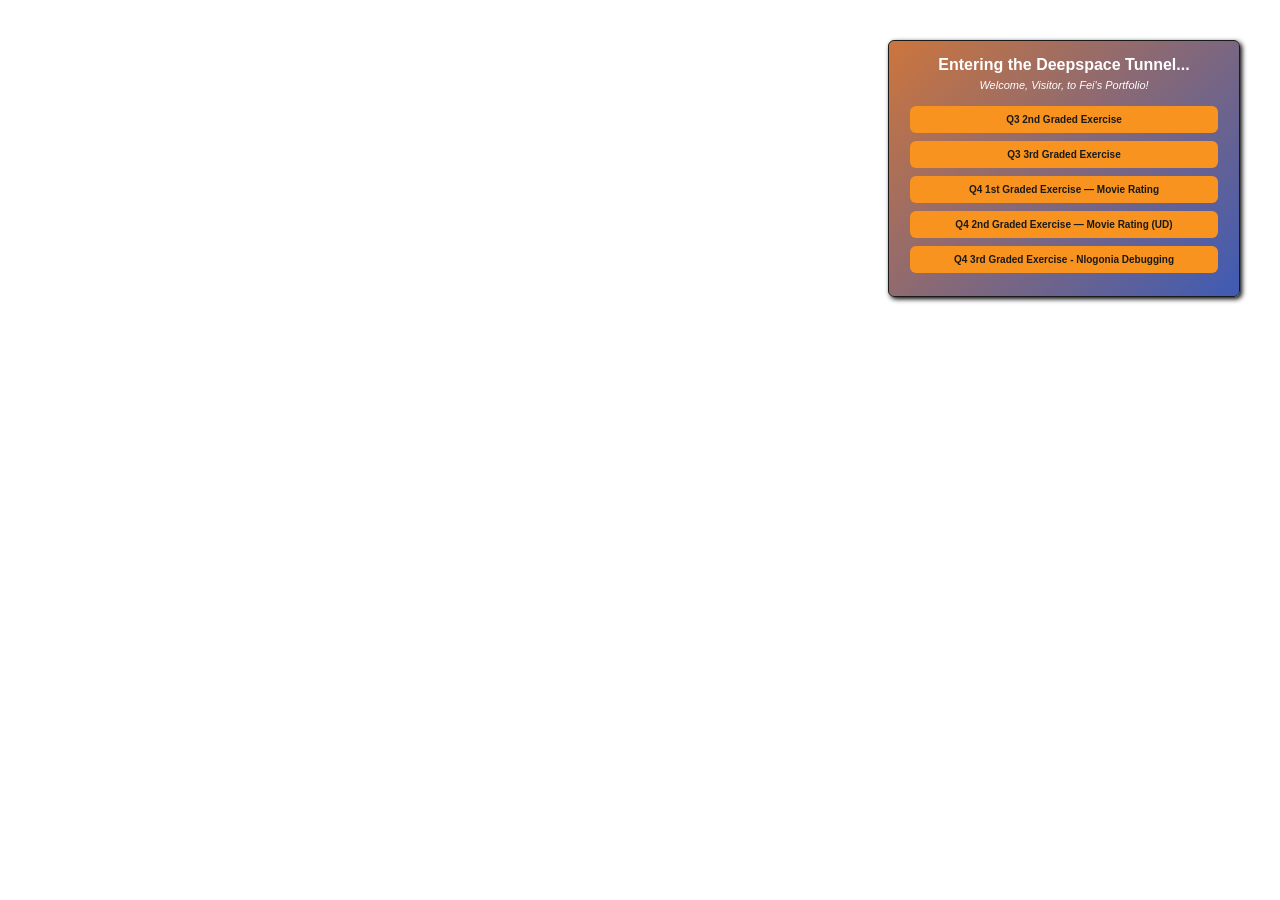
<file: index.html>
<!DOCTYPE html>
<html lang="en">
<head>
    <link rel="icon" type="image/x-icon" href="assets/favicon.ico"> 
    <title>Fei's Portfolio!</title>
    <meta charset="UTF-8">
    <meta name="viewport" content="width=device-width, initial-scale=1.0">
    
    <style>
        body {
            font-family: Arial, sans-serif;
            margin: 0;
            background-image: url('https://images8.alphacoders.com/139/thumb-1920-1394072.jpg');
            background-size: cover;
            background-position: center;
            background-attachment: fixed; 
            min-height: 100vh;
            position: relative;
        }

        .intro-content {
            position: absolute;
            top: 40px; 
            right: 40px; 
            background: linear-gradient(135deg, rgba(201, 110, 50, 0.95), rgba(52, 82, 176, 0.95)); 
            padding: 15px;
            border-radius: 6px;
            text-align: center;
            width: 320px;
            box-shadow: 2px 2px 5px #000000;
            border: 1px solid #1a1a1a;
        }

        .intro-content h1 {
            font-size: 16px;
            margin: 0 0 5px 0;
            color: white;
            font-weight: bold;
        }

        .intro-content p {
            font-size: 11px;
            margin-top: 0;
            margin-bottom: 15px; 
            color: white;
            font-style: italic;
        }

        .deepspace-button {
            display: block;
            background-color: #f7931e;
            color: #1a1a1a;
            padding: 8px 10px;
            text-decoration: none;
            border-radius: 6px;
            font-weight: bold;
            font-size: 10px;
            border: none;
            cursor: pointer;
            width: 90%;
            margin: 8px auto;
            transition: background-color 0.2s;
        }

        .deepspace-button:hover {
            background-color: #d17b18;
        }
    </style>
</head>

<body>
    <div class="intro-content">
        <h1>Entering the Deepspace Tunnel...</h1>
        <p>Welcome, Visitor, to Fei's Portfolio!</p>

        <a class="deepspace-button" href="public/Q3 2nd Graded Exercise.html">
            Q3 2nd Graded Exercise
        </a>

        <a class="deepspace-button" href="public/Q3 3rd Graded Exercise.html">
             Q3 3rd Graded Exercise
        </a>

        <a class="deepspace-button" href="https://w1ngedst4rr.github.io/CS3_4thQtrPortfolio_PotassiumAYES/public/Q4 1st Graded — Movie Rating.html">
            Q4 1st Graded Exercise — Movie Rating
        </a>

        <a class="deepspace-button" href="https://w1ngedst4rr.github.io/CS3_4thQtrPortfolio_PotassiumAYES/public/Q4 2nd Graded — Movie Rating with UD.html">
            Q4 2nd Graded Exercise — Movie Rating (UD)
        </a>

        <a class="deepspace-button" href="3rdGradedFolder/index.html">
            Q4 3rd Graded Exercise - Nlogonia Debugging
        </a>
    </div>
</body>
</html>
</file>
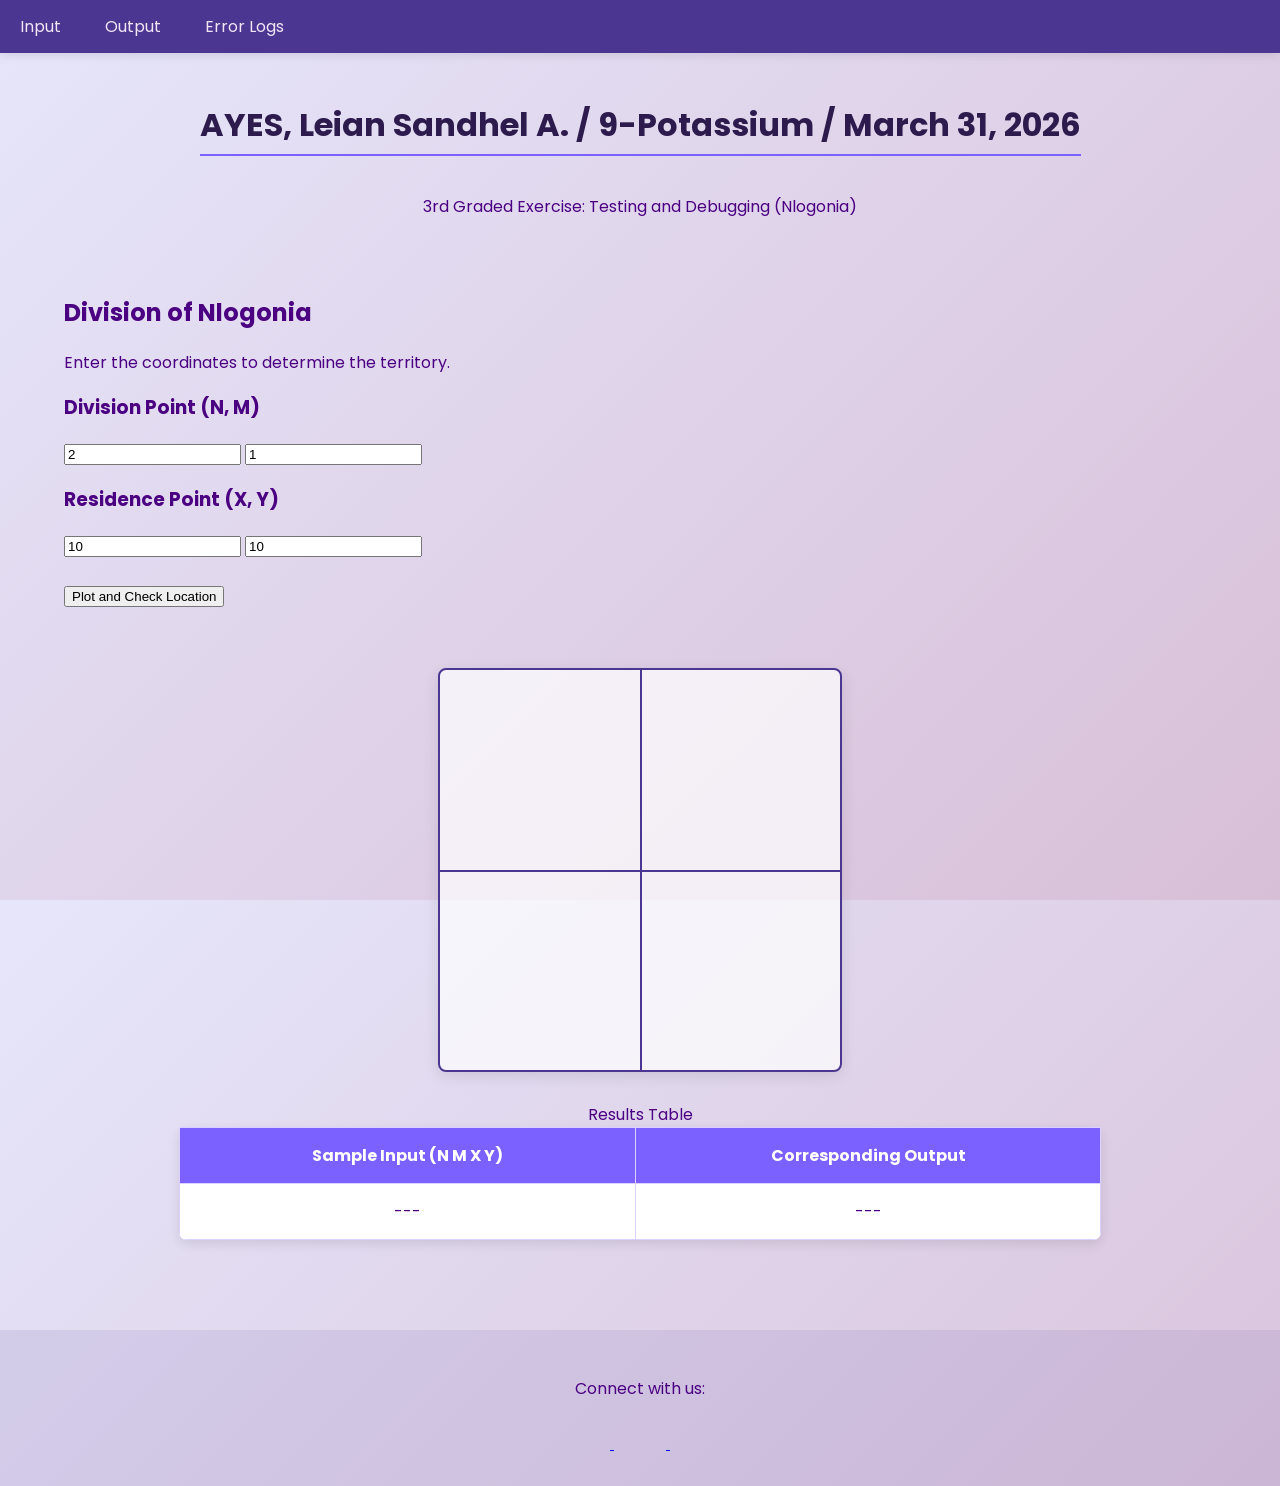
<file: 3rdGradedFolder/index.html>
<!DOCTYPE html>
<html>

<head>
  <meta charset="utf-8">
  <meta name="viewport" content="width=device-width">
  <meta name="author" content="AYES, Leian Sandhel A.">
  <meta name="description" content="Nlogonia Debugging Exercise">
  <title>Nlogonia - Potassium</title>
  <link href="style.css" rel="stylesheet" type="text/css" />
  <link rel="preconnect" href="https://fonts.googleapis.com">
  <link rel="preconnect" href="https://fonts.gstatic.com" crossorigin>
  <link href="https://fonts.googleapis.com/css2?family=Poppins:wght@300;400;600&display=swap" rel="stylesheet">
</head>

<body>
  <nav>
    <a href="#input-section">Input</a>
    <a href="#output-section">Output</a>
    <a href="errorlogs.html">Error Logs</a>
  </nav>

  <header>
    <h1>AYES, Leian Sandhel A. / 9-Potassium / March 31, 2026</h1>
    <p>3rd Graded Exercise: Testing and Debugging (Nlogonia)</p>
  </header>

  <section id="input-section">
    <h2>Division of Nlogonia</h2>
    <p>Enter the coordinates to determine the territory.</p>
    
    <div class="input-group">
      <h3>Division Point (N, M)</h3>
      <input type="number" id="N" placeholder="N (East-West)" value="2">
      <input type="number" id="M" placeholder="M (North-South)" value="1">
    </div>

    <div class="input-group">
      <h3>Residence Point (X, Y)</h3>
      <input type="number" id="X" placeholder="X coordinate" value="10">
      <input type="number" id="Y" placeholder="Y coordinate" value="10">
    </div>

    <br>
    <button onclick="plotPoint()">Plot and Check Location</button>
  </section>

  <section id="output-section">
    <div id="coordinatePlane">
      <div id="xAxis" class="axis"></div>
      <div id="yAxis" class="axis"></div>
      </div>

    <table>
      <caption>Results Table</caption>
      <tr class="rColor">
        <th>Sample Input (N M X Y)</th>
        <th>Corresponding Output</th>
      </tr>
      <tr>
        <td id="in1">---</td>
        <td id="out1">---</td>
      </tr>
    </table>
  </section>

  <footer>
    <p>Connect with us:</p>
    <a href="https://facebook.com" target="_blank">
      <div class="icon facebook"></div>
    </a>
    <a href="https://twitter.com" target="_blank">
      <div class="icon twitter"></div>
    </a>
    <a href="https://github.com" target="_blank">
      <div class="icon github"></div>
    </a>
  </footer>

  <script src="script.js"></script>
</body>

</html>
</file>
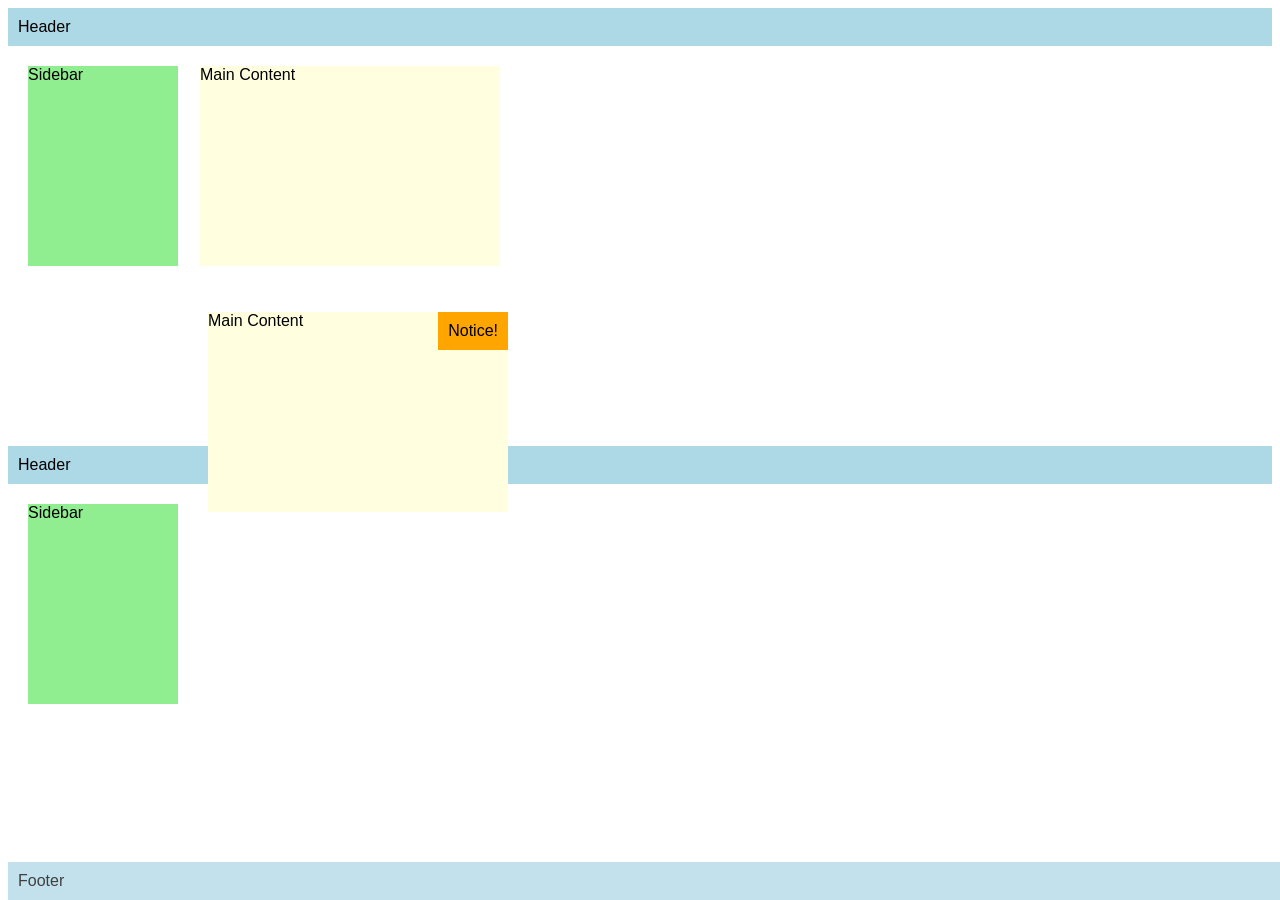
<file: 9KAYESSeatwork2.html>
<!DOCTYPE html>
<html>
<head>
  <meta name="author" content="AYES, Leian Sandhel A." />
  <meta name="revised" content="March 27, 2026" />
  <style>
    body { font-family: Arial, sans-serif; }

    .header, .footer {
      background: lightblue;
      padding: 10px;
    }

    .footer {
      opacity: 0.5;
      position: fixed;
      bottom: 0;
      width: 100%;
    }

    .sidebar {
      background: lightgreen;
      width: 150px;
      height: 200px;
      position: relative;
      top: 20px;
      left: 20px;
    }

    .content {
      background: lightyellow;
      width: 300px;
      height: 200px;
      position: absolute;
      top: 66px;
      left: 200px;
      z-index: 1;
    }

    .notice {
      position: absolute;
      top: 60px;
      left: 400px;
      background: orange;
      padding: 10px;
      z-index: 2;
    }

    .content-relative {
      position: relative;
    }

    .content-relative .notice {
      top: 0;
      right: 0;
      left: auto;
    }

  </style>
</head>

<body>

  <div class="header">Header</div>

  <div class="sidebar">Sidebar</div>

  <div class="content content-relative">
    Main Content
    <div class="notice">Notice!</div>
  </div>

  <div class="footer">Footer</div>

</body>
</html>
  </style>
</head>
<body>
  <div class="header">Header</div>
  <div class="sidebar">Sidebar</div>
  <div class="content">Main Content</div>
  <div class="footer">Footer</div>
</body>
</html>
</file>
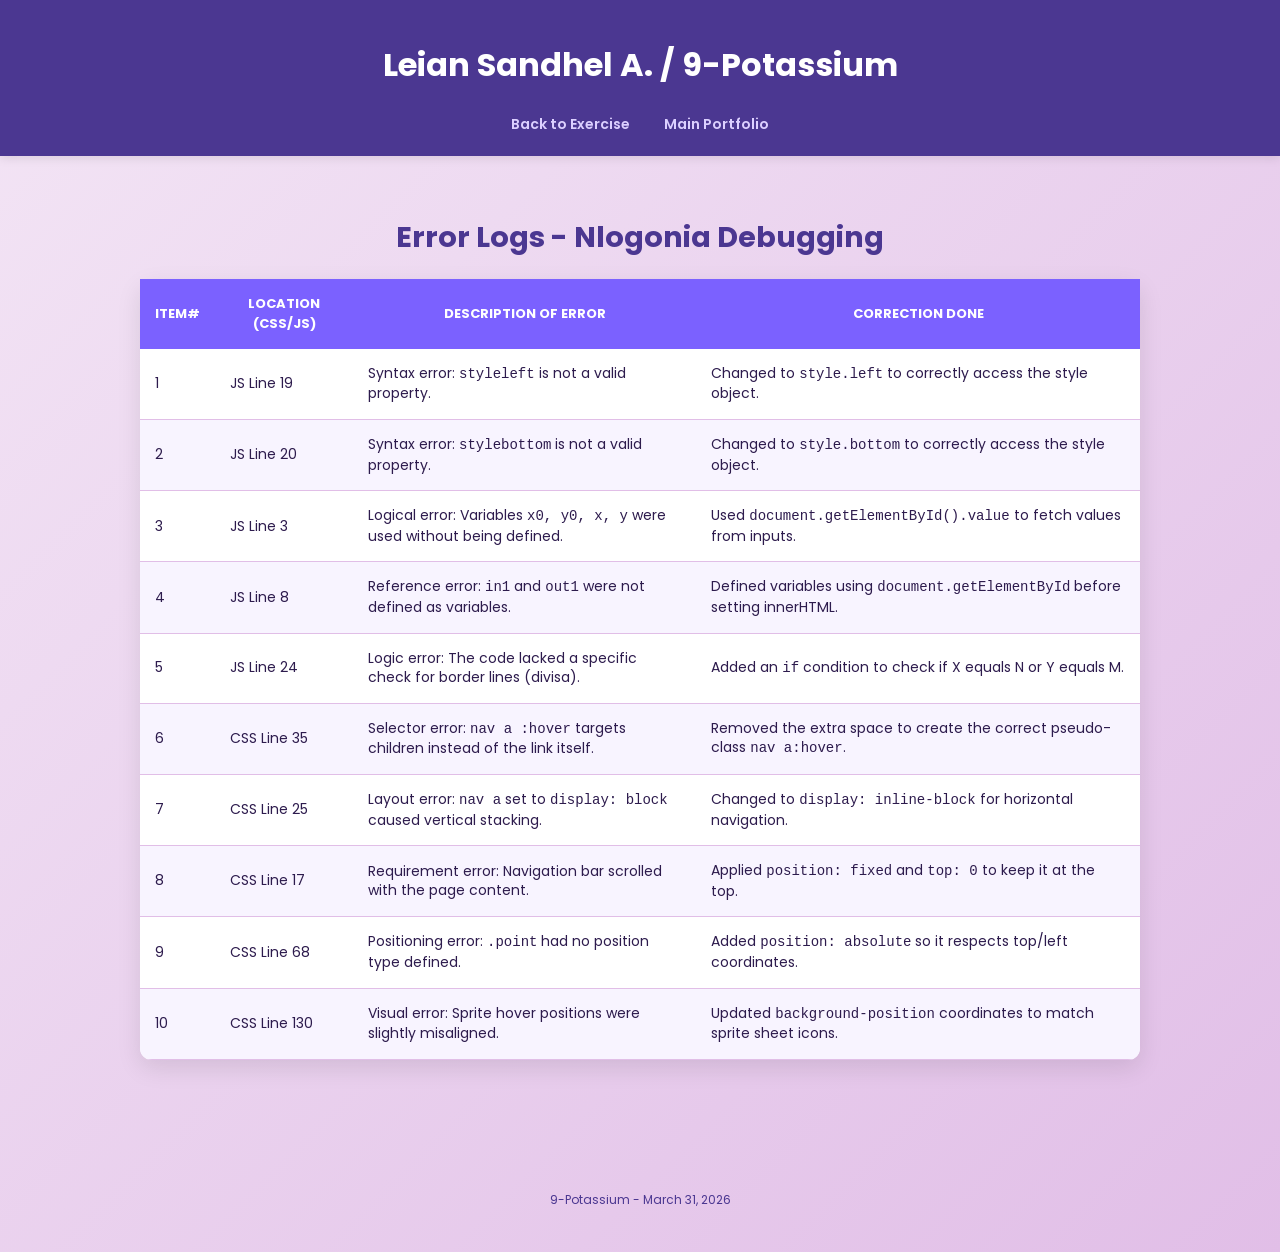
<file: 3rdGradedFolder/errorlogs.html>
<!DOCTYPE html>
<html>
<head>
  <meta charset="utf-8">
  <meta name="viewport" content="width=device-width, initial-scale=1.0">
  <meta name="author" content="Leian Sandhel A.">
  <meta name="description" content="Testing and Debugging - Nlogonia">
  <title>Error Logs - AYES, Leian Sandhel A. - 9-Potassium</title>
  
  <link rel="preconnect" href="https://fonts.googleapis.com">
  <link rel="preconnect" href="https://fonts.gstatic.com" crossorigin>
  <link href="https://fonts.googleapis.com/css2?family=Poppins:wght@300;400;600&display=swap" rel="stylesheet">
  <link rel="icon" type="image/x-icon" href="images/favicon.ico">

  <style>
    body {
      font-family: 'Poppins', sans-serif;
      background: linear-gradient(135deg, #F3E5F5 0%, #E1BEE7 100%);
      color: #2D1B4D;
      margin: 0;
      padding: 0;
    }

    header {
      background-color: #4B3791;
      color: white;
      padding: 20px;
      text-align: center;
      box-shadow: 0 2px 10px rgba(0,0,0,0.1);
    }

    nav {
      margin-top: 10px;
    }

    nav a {
      color: #DCD0FF;
      margin: 0 15px;
      text-decoration: none;
      font-weight: 600;
      font-size: 14px;
    }

    nav a:hover {
      color: white;
    }

    section {
      padding: 40px 20px;
    }

    table {
      width: 95%;
      max-width: 1000px;
      margin: 0 auto;
      border-collapse: collapse;
      background-color: white;
      box-shadow: 0 8px 24px rgba(0,0,0,0.1);
      border-radius: 12px;
      overflow: hidden;
    }

    caption {
      font-size: 1.8em;
      font-weight: bold;
      padding: 20px;
      color: #4B3791;
    }

    th {
      background-color: #7B61FF;
      color: white;
      padding: 15px;
      text-transform: uppercase;
      font-size: 13px;
    }

    td {
      padding: 15px;
      border-bottom: 1px solid #E1BEE7;
      font-size: 14px;
      line-height: 1.4;
    }

    tr:nth-child(even) {
      background-color: #F8F4FF;
    }

    tr:hover {
      background-color: #F0E6FF;
    }

    footer {
      text-align: center;
      padding: 40px 0;
    }

    .icon {
      width: 32px;
      height: 32px;
      display: inline-block;
      background: url('images/sprites.png') no-repeat;
      margin: 0 10px;
      opacity: 0.8;
    }
    
    .facebook { background-position: -226px -129px; }
    .twitter { background-position: -340px -129px; }
    .github { background-position: -456px -129px; }
  </style>
</head>

<body>
  <header>
    <h1>Leian Sandhel A. / 9-Potassium</h1>
    <nav>
      <a href="index.html">Back to Exercise</a>
      <a href="../index.html">Main Portfolio</a>
    </nav>
  </header>

  <section id="table">
    <table> 
      <caption>Error Logs - Nlogonia Debugging</caption>
      <thead>
        <tr>
          <th>item#</th> 
          <th>Location (CSS/JS)</th> 
          <th>Description of Error</th>
          <th>Correction Done</th>
        </tr>
      </thead>
      <tbody>
        <tr>
          <td>1</td> 
          <td>JS Line 19</td> 
          <td>Syntax error: <code>styleleft</code> is not a valid property.</td>
          <td>Changed to <code>style.left</code> to correctly access the style object.</td>
        </tr>
        <tr>
          <td>2</td> 
          <td>JS Line 20</td> 
          <td>Syntax error: <code>stylebottom</code> is not a valid property.</td>
          <td>Changed to <code>style.bottom</code> to correctly access the style object.</td>
        </tr>
        <tr>
          <td>3</td> 
          <td>JS Line 3</td> 
          <td>Logical error: Variables <code>x0, y0, x, y</code> were used without being defined.</td>
          <td>Used <code>document.getElementById().value</code> to fetch values from inputs.</td>
        </tr>
        <tr>
          <td>4</td> 
          <td>JS Line 8</td> 
          <td>Reference error: <code>in1</code> and <code>out1</code> were not defined as variables.</td>
          <td>Defined variables using <code>document.getElementById</code> before setting innerHTML.</td>
        </tr>
        <tr>
          <td>5</td> 
          <td>JS Line 24</td> 
          <td>Logic error: The code lacked a specific check for border lines (divisa).</td>
          <td>Added an <code>if</code> condition to check if X equals N or Y equals M.</td>
        </tr>
        <tr>
          <td>6</td> 
          <td>CSS Line 35</td> 
          <td>Selector error: <code>nav a :hover</code> targets children instead of the link itself.</td>
          <td>Removed the extra space to create the correct pseudo-class <code>nav a:hover</code>.</td>
        </tr>
        <tr>
          <td>7</td> 
          <td>CSS Line 25</td> 
          <td>Layout error: <code>nav a</code> set to <code>display: block</code> caused vertical stacking.</td>
          <td>Changed to <code>display: inline-block</code> for horizontal navigation.</td>
        </tr>
        <tr>
          <td>8</td> 
          <td>CSS Line 17</td> 
          <td>Requirement error: Navigation bar scrolled with the page content.</td>
          <td>Applied <code>position: fixed</code> and <code>top: 0</code> to keep it at the top.</td>
        </tr>
        <tr>
          <td>9</td> <td>CSS Line 68</td> 
          <td>Positioning error: <code>.point</code> had no position type defined.</td>
          <td>Added <code>position: absolute</code> so it respects top/left coordinates.</td>
        </tr>
        <tr>
          <td>10</td> <td>CSS Line 130</td> 
          <td>Visual error: Sprite hover positions were slightly misaligned.</td>
          <td>Updated <code>background-position</code> coordinates to match sprite sheet icons.</td>
        </tr>
      </tbody>
    </table>
  </section>
  
  <footer>
    <div class="icon facebook"></div>
    <div class="icon twitter"></div>
    <div class="icon github"></div>
    <p style="color: #4B3791; font-size: 12px;">9-Potassium - March 31, 2026</p>
  </footer>
</body>
</html>
</file>
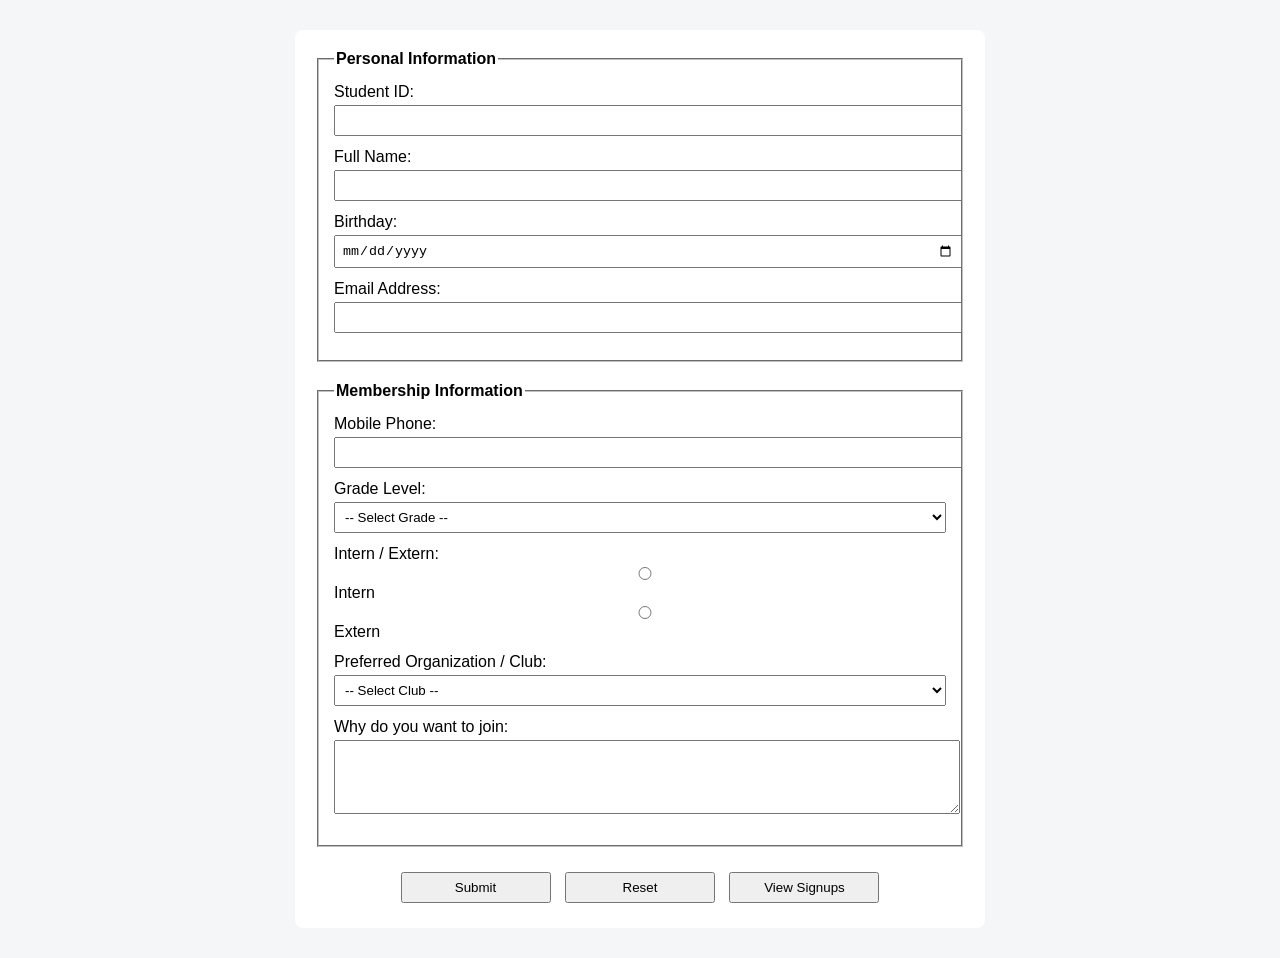
<file: public/Q3 2nd Graded Exercise.html>
<!DOCTYPE html>
<html lang="en">
<head>
<meta charset="UTF-8">
<title>Q3 Centralized Club Application</title>

<style>
body {
    font-family: Arial, sans-serif;
    background-color: #f4f6f8;
}

form {
    width: 650px;
    margin: 30px auto;
    padding: 20px;
    background-color: #ffffff;
    border-radius: 8px;
}

fieldset {
    margin-bottom: 20px;
    padding: 15px;
}

legend {
    font-weight: bold;
}

label {
    display: block;
    margin-bottom: 12px;
}

input, select, textarea {
    width: 100%;
    padding: 6px;
    margin-top: 4px;
}

input:focus, select:focus, textarea:focus {
    background-color: #e8f0ff;
    border: 2px solid #4a76d1;
    outline: none;
}

.error {
    border: 2px solid red;
    background-color: #ffecec;
}

.buttons {
    text-align: center;
}

.buttons input {
    width: 150px;
    margin: 5px;
}
</style>

<script>
function checkEmpty(input){
    if(input.value.trim() === ""){
        input.classList.add("error");
    } else {
        input.classList.remove("error");
    }
}

function confirmReset(){
    return confirm("Are you sure you want to reset?");
}

function saveSignup(event){
    event.preventDefault();

    if(!confirm("Are you sure you want to submit this application?")){
        return;
    }

    let signup = {
        id: document.querySelector("[name=studentID]").value,
        fullname: document.querySelector("[name=fullName]").value,
        birthday: document.querySelector("[name=birthday]").value,
        email: document.querySelector("[name=email]").value,
        mobile: document.querySelector("[name=mobile]").value,
        grade: document.querySelector("[name=gradeLevel]").value,
        status: document.querySelector("input[name=status]:checked").value,
        club: document.querySelector("[name=club]").value,
        reason: document.querySelector("[name=reason]").value
    };

    let records = localStorage.getItem("signups");
    if(records === null){
        records = [];
    } else {
        records = JSON.parse(records);
    }

    records.push(signup);
    localStorage.setItem("signups", JSON.stringify(records));

    alert("Saved Successfully!");
    document.querySelector("form").reset();
}

function viewSignups(){
    window.location.href = "Q3 viewSignUps.html";
}
</script>
</head>

<body>

<form onsubmit="saveSignup(event)" onreset="return confirmReset()">

<fieldset>
<legend>Personal Information</legend>

<label>
Student ID:
<input type="number" name="studentID" required onblur="checkEmpty(this)">
</label>

<label>
Full Name:
<input type="text" name="fullName" required onblur="checkEmpty(this)">
</label>

<label>
Birthday:
<input type="date" name="birthday" required>
</label>

<label>
Email Address:
<input type="email" name="email" required onblur="checkEmpty(this)">
</label>
</fieldset>

<fieldset>
<legend>Membership Information</legend>

<label>
Mobile Phone:
<input type="text" name="mobile" required onblur="checkEmpty(this)">
</label>

<label>
Grade Level:
<select name="gradeLevel" required>
<option value="">-- Select Grade --</option>
<option value="Grade 7">Grade 7</option>
<option value="Grade 8">Grade 8</option>
<option value="Grade 9">Grade 9</option>
<option value="Grade 10">Grade 10</option>
<option value="Grade 11">Grade 11</option>
<option value="Grade 12">Grade 12</option>
</select>
</label>

<label>
Intern / Extern:
<input type="radio" name="status" value="Intern" required> Intern
<input type="radio" name="status" value="Extern"> Extern
</label>

<label>
Preferred Organization / Club:
<select name="club" required>
<option value="">-- Select Club --</option>
<option value="Bake Club">Bake Club</option>
<option value="Computron">Computron</option>
<option value="Himig Agham">Himig Agham</option>
</select>
</label>

<label>
Why do you want to join:
<textarea name="reason" rows="4" required></textarea>
</label>
</fieldset>

<div class="buttons">
    <input type="submit" value="Submit">
    <input type="reset" value="Reset">
    <input type="button" value="View Signups" onclick="viewSignups()">
</div>

</form>

</body>
</html>
</file>
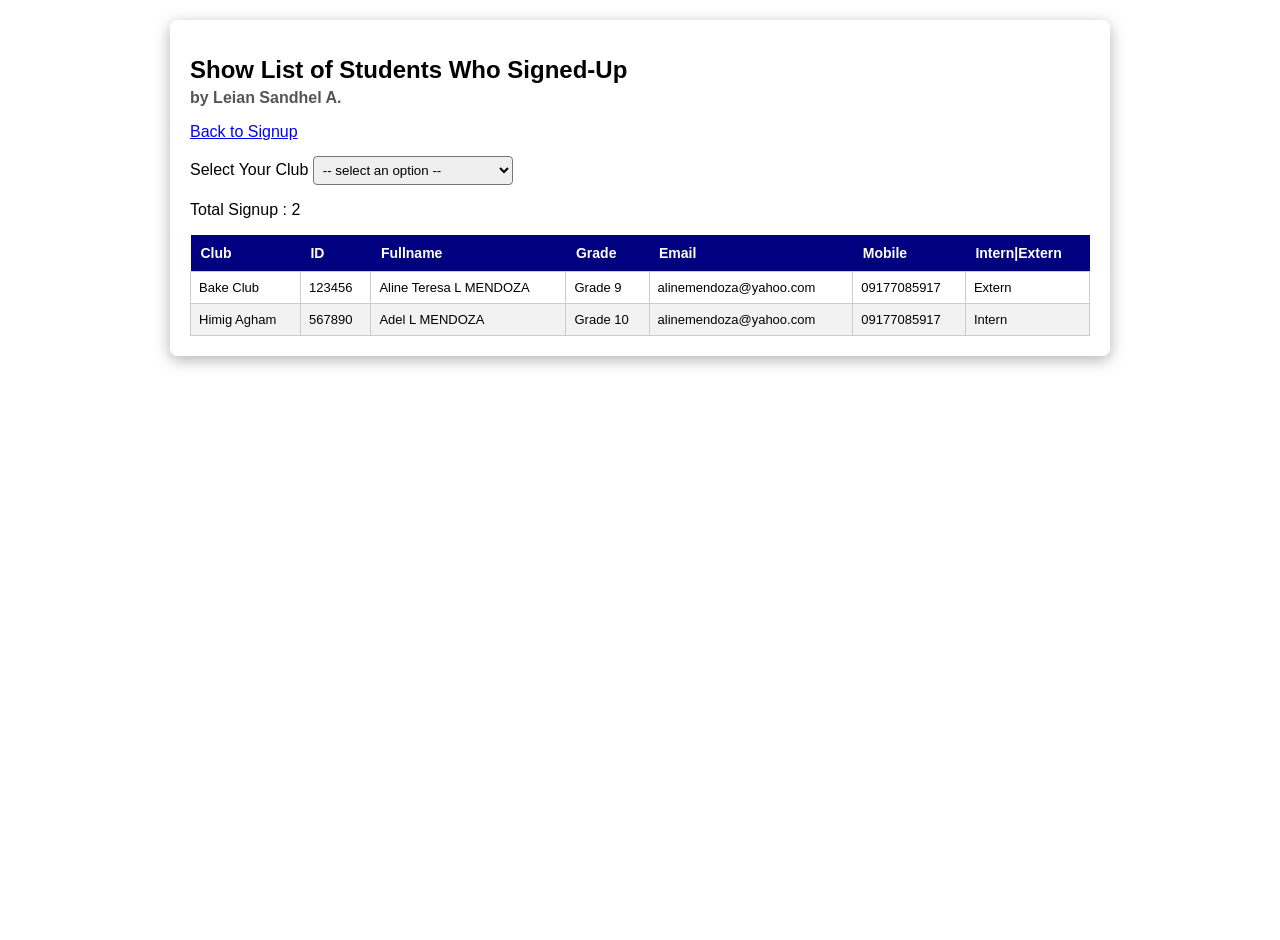
<file: public/Q3 3rd Graded Exercise.html>
<!DOCTYPE html>
<html lang="en">
<head>
    <link rel="icon" type="image/x-icon" href="assets/favicon.ico"> 
    <title>Fei's Portfolio!</title>
    <meta charset="UTF-8">
    <meta name="viewport" content="width=device-width, initial-scale=1.0">
    
    <style>
        body {
            font-family: Arial, sans-serif;
            margin: 0;
            background-image: url('https://images8.alphacoders.com/139/thumb-1920-1394072.jpg');
            background-size: cover;
            background-position: center;
            background-attachment: fixed; 
            min-height: 100vh;
            padding: 20px;
        }

        .container {
            background: rgba(255, 255, 255, 0.95);
            padding: 20px;
            border-radius: 8px;
            max-width: 900px;
            margin: auto;
            box-shadow: 0 4px 15px rgba(0,0,0,0.3);
        }

        h1 { margin-bottom: 5px; font-size: 24px; }
        .author { margin-top: 0; color: #555; font-weight: bold; }
        .back-link { display: inline-block; margin-bottom: 15px; color: blue; text-decoration: underline; cursor: pointer; }

        .filter-section { margin-bottom: 15px; }
        select { padding: 5px; border-radius: 4px; width: 200px; }

        table {
            width: 100%;
            border-collapse: collapse;
            margin-top: 10px;
        }

        th {
            background-color: #000080;
            color: white;
            padding: 10px;
            text-align: left;
            font-size: 14px;
        }

        td {
            border: 1px solid #ccc;
            padding: 8px;
            font-size: 13px;
        }

        tr:nth-child(even) { background-color: #f2f2f2; }

        #no-data-msg {
            display: none;
            padding: 10px;
            border: 1px solid #ccc;
            margin-top: 10px;
            color: #333;
        }
    </style>
</head>

<body>
    <div class="container">
        <h1>Show List of Students Who Signed-Up</h1>
        <p class="author">by Leian Sandhel A.</p>
        
        <a href="signup.html" class="back-link">Back to Signup</a>

        <div class="filter-section">
            <label for="clubFilter">Select Your Club </label>
            <select id="clubFilter" onchange="filterTable()">
                <option value="ALL">-- select an option --</option>
                <option value="Bake Club">Bake Club</option>
                <option value="Himig Agham">Himig Agham</option>
                <option value="Computron">Computron</option>
            </select>
        </div>

        <p>Total Signup : <span id="signupCount">0</span></p>

        <table id="signupTable">
            <thead>
                <tr>
                    <th>Club</th>
                    <th>ID</th>
                    <th>Fullname</th>
                    <th>Grade</th>
                    <th>Email</th>
                    <th>Mobile</th>
                    <th>Intern|Extern</th>
                </tr>
            </thead>
            <tbody id="tableBody">
                <tr data-club="Bake Club">
                    <td>Bake Club</td>
                    <td>123456</td>
                    <td>Aline Teresa L MENDOZA</td>
                    <td>Grade 9</td>
                    <td>alinemendoza@yahoo.com</td>
                    <td>09177085917</td>
                    <td>Extern</td>
                </tr>
                <tr data-club="Himig Agham">
                    <td>Himig Agham</td>
                    <td>567890</td>
                    <td>Adel L MENDOZA</td>
                    <td>Grade 10</td>
                    <td>alinemendoza@yahoo.com</td>
                    <td>09177085917</td>
                    <td>Intern</td>
                </tr>
            </tbody>
        </table>

        <div id="no-data-msg">No Sign Ups for the club</div>
    </div>

    <script>
        function filterTable() {
            const filter = document.getElementById("clubFilter").value;
            const rows = document.querySelectorAll("#tableBody tr");
            const msg = document.getElementById("no-data-msg");
            const table = document.getElementById("signupTable");
            let visibleCount = 0;

            rows.forEach(row => {
                const club = row.getAttribute("data-club");
                if (filter === "ALL" || club === filter) {
                    row.style.display = "";
                    visibleCount++;
                } else {
                    row.style.display = "none";
                }
            });

            document.getElementById("signupCount").innerText = visibleCount;

            if (visibleCount === 0) {
                table.style.display = "none";
                msg.style.display = "block";
            } else {
                table.style.display = "table";
                msg.style.display = "none";
            }
        }

        window.onload = filterTable;
    </script>
</body>
</html>
</file>
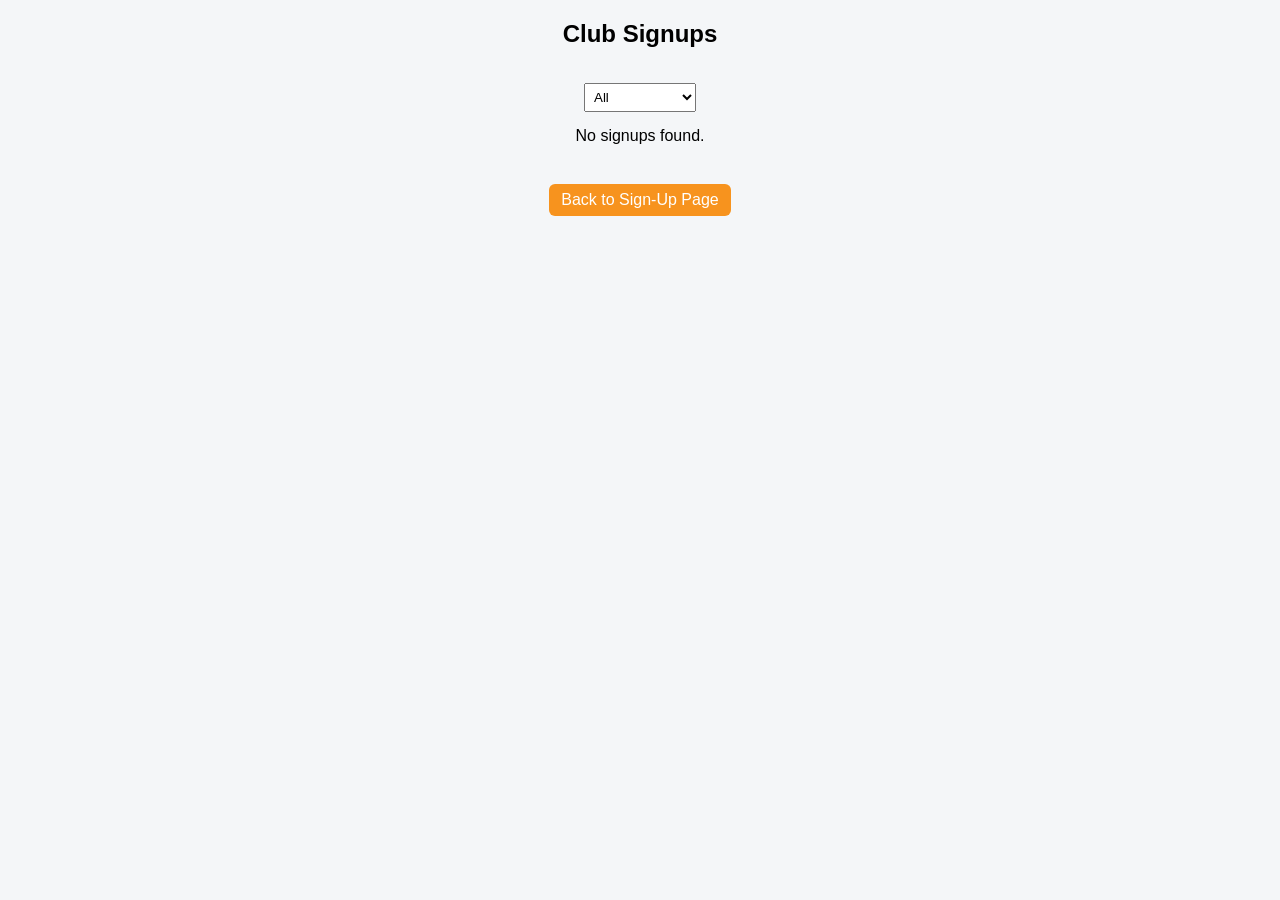
<file: public/Q3 viewSignUps.html>
<!DOCTYPE html>
<html>
<head>
<meta charset="UTF-8">
<title>Q3 View Signups</title>

<style>
body {
    font-family: Arial;
    text-align: center;
    background-color: #f4f6f8;
}

table {
    margin: auto;
    border-collapse: collapse;
    width: 90%;
    background-color: #fff;
}

th, td {
    border: 1px solid black;
    padding: 8px;
}

th {
    background-color: #4a76d1;
    color: white;
}

select {
    margin: 15px;
    padding: 5px;
}

a {
    display: inline-block;
    margin-top: 20px;
    text-decoration: none;
    color: #fff;
    background-color: #f7931e;
    padding: 7px 12px;
    border-radius: 6px;
}

a:hover {
    background-color: #d17b18;
}
</style>

<script>
function loadSignups(){
    let records = localStorage.getItem("signups");

    if(records === null){
        document.getElementById("output").innerHTML = "No signups found.";
        document.getElementById("total").innerHTML = "";
        return;
    }

    records = JSON.parse(records);

    let selectedClub = document.getElementById("filter").value;

    let filtered = records;

    if(selectedClub !== "All"){
        filtered = records.filter(r => r.club === selectedClub);
    }

    if(filtered.length === 0){
        document.getElementById("output").innerHTML = "No signups for this club.";
        document.getElementById("total").innerHTML = "Total: 0";
        return;
    }

    let html = "<table>";
    html += "<tr><th>ID</th><th>Name</th><th>Birthday</th><th>Email</th><th>Mobile</th><th>Grade</th><th>Status</th><th>Club</th><th>Reason</th></tr>";

    filtered.forEach(r => {
        html += `<tr>
                    <td>${r.id}</td>
                    <td>${r.fullname}</td>
                    <td>${r.birthday}</td>
                    <td>${r.email}</td>
                    <td>${r.mobile}</td>
                    <td>${r.grade}</td>
                    <td>${r.status}</td>
                    <td>${r.club}</td>
                    <td>${r.reason}</td>
                 </tr>`;
    });

    html += "</table>";

    document.getElementById("output").innerHTML = html;
    document.getElementById("total").innerHTML = "Total: " + filtered.length;
}
</script>

</head>

<body onload="loadSignups()">

<h2>Club Signups</h2>

<select id="filter" onchange="loadSignups()">
    <option value="All">All</option>
    <option value="Bake Club">Bake Club</option>
    <option value="Computron">Computron</option>
    <option value="Himig Agham">Himig Agham</option>
</select>

<div id="output"></div>
<h3 id="total"></h3>

<a href="Q3 index.html"> Back to Sign-Up Page</a>

</body>
</html>
</file>
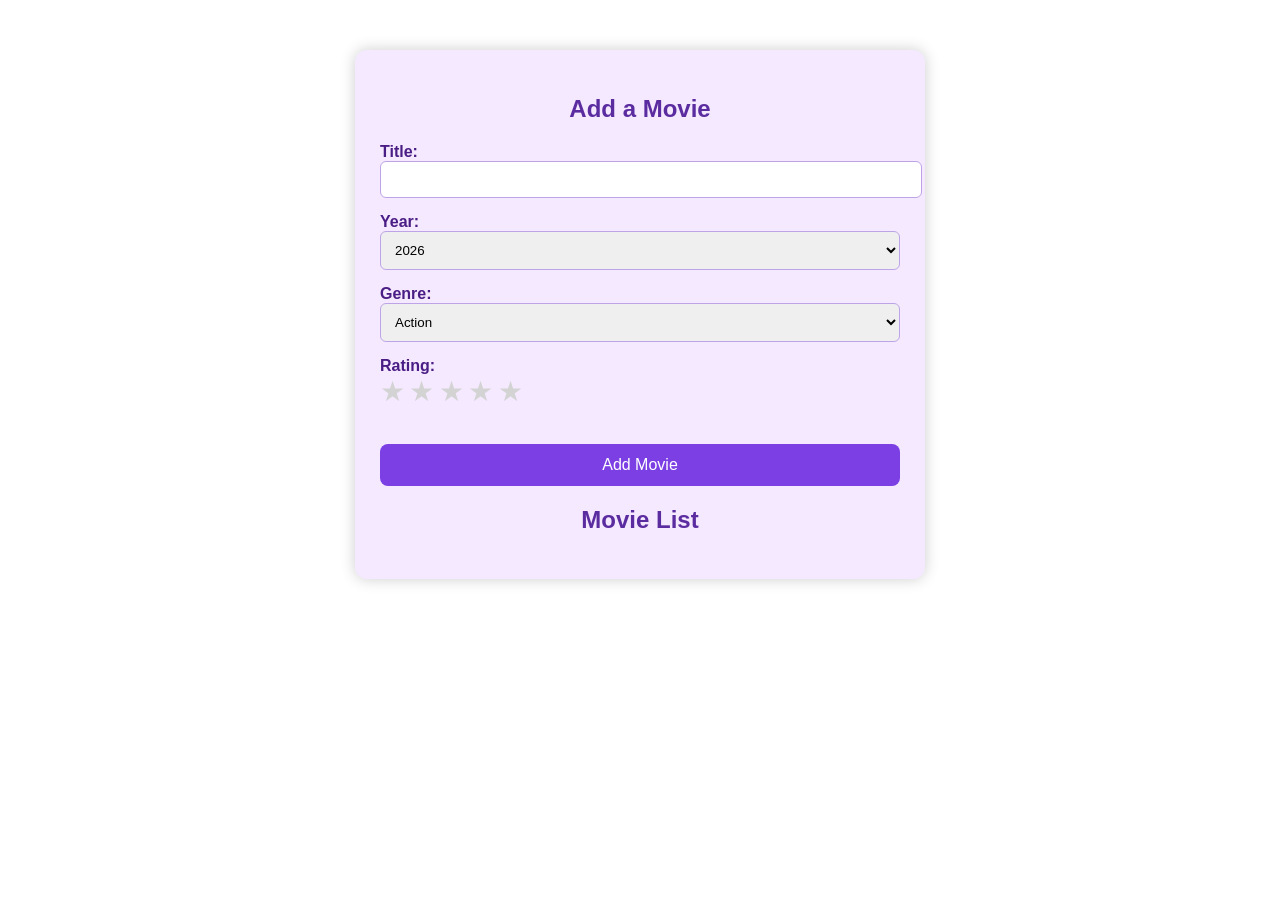
<file: public/Q4 1st Graded — Movie Rating.html>
<!DOCTYPE html>
<html>

<head>
<title>Movie List</title>

<style>

body{
    font-family: Arial;
    margin:0;
    padding:0;
}

body::before{
    content:"";
    position:fixed;
    width:100vw;
    height:100vh;
    background-image:url("https://pin.it/4UHmVh2y3");
    background-size:cover;
    background-position:center;
    transform:rotate(90deg) scale(1.5);
    z-index:-1;
    opacity:0.35;
}

.container{
    width:520px;
    margin:50px auto;
    background:#f4e9ff;
    padding:25px;
    border-radius:12px;
    box-shadow:0 0 15px rgba(0,0,0,0.2);
}

h2{
    text-align:center;
    color:#5b2ca0;
}

label{
    font-weight:bold;
    color:#4a1d85;
}

input,select{
    width:100%;
    padding:10px;
    margin-bottom:15px;
    border-radius:6px;
    border:1px solid #bda4e6;
}

button{
    width:100%;
    padding:12px;
    background:#7b3fe4;
    color:white;
    border:none;
    border-radius:8px;
    font-size:16px;
    cursor:pointer;
}

button:hover{
    background:#5a28b5;
}

.stars span{
    font-size:28px;
    cursor:pointer;
    color:lightgray;
}

.stars .active{
    color:gold;
}

.movieItem{
    background:#ffffff;
    padding:10px;
    margin-top:10px;
    border-radius:6px;
    border-left:5px solid #7b3fe4;
}

</style>
</head>

<body>

<div class="container">

<h2>Add a Movie</h2>

<label>Title:</label>
<input id="title">

<label>Year:</label>
<select id="year"></select>

<label>Genre:</label>
<select id="genre">
<option>Action</option>
<option>Adventure</option>
<option>Animation</option>
<option>Comedy</option>
<option>Crime</option>
<option>Drama</option>
<option>Fantasy</option>
<option>Horror</option>
<option>Mystery</option>
<option>Romance</option>
<option>Sci-Fi</option>
<option>Thriller</option>
<option>Superhero</option>
<option>Documentary</option>
</select>

<label>Rating:</label>
<div class="stars">
<span data-value="1">★</span>
<span data-value="2">★</span>
<span data-value="3">★</span>
<span data-value="4">★</span>
<span data-value="5">★</span>
</div>

<br><br>

<button onclick="addMovie()">Add Movie</button>

<h2>Movie List</h2>

<div id="movieList"></div>

</div>

<script>


let rating = 0

let stars = document.querySelectorAll(".stars span")

stars.forEach(star=>{
    star.addEventListener("click",function(){

        rating = this.dataset.value

        stars.forEach(s=>s.classList.remove("active"))

        for(let i=0;i<rating;i++){
            stars[i].classList.add("active")
        }

    })
})




let yearSelect = document.getElementById("year")
let currentYear = new Date().getFullYear()

for(let y=currentYear; y>=1950; y--){
    let option = document.createElement("option")
    option.value = y
    option.textContent = y
    yearSelect.appendChild(option)
}




let movies = JSON.parse(localStorage.getItem("movies")) || []

displayMovies()



function addMovie(){

let title = document.getElementById("title").value
let year = document.getElementById("year").value
let genre = document.getElementById("genre").value

let movie = {
title:title,
year:year,
genre:genre,
rating:rating
}

movies.push(movie)

localStorage.setItem("movies", JSON.stringify(movies))

displayMovies()

}




function displayMovies(){

let list = document.getElementById("movieList")

list.innerHTML=""

movies.forEach(movie=>{

let stars=""

for(let i=0;i<movie.rating;i++){
stars+="⭐"
}

list.innerHTML += `
<div class="movieItem">
${movie.title} (${movie.year}) - ${movie.genre}, Rating: ${stars}
</div>
`

})

}

</script>

</body>
</html>
</file>
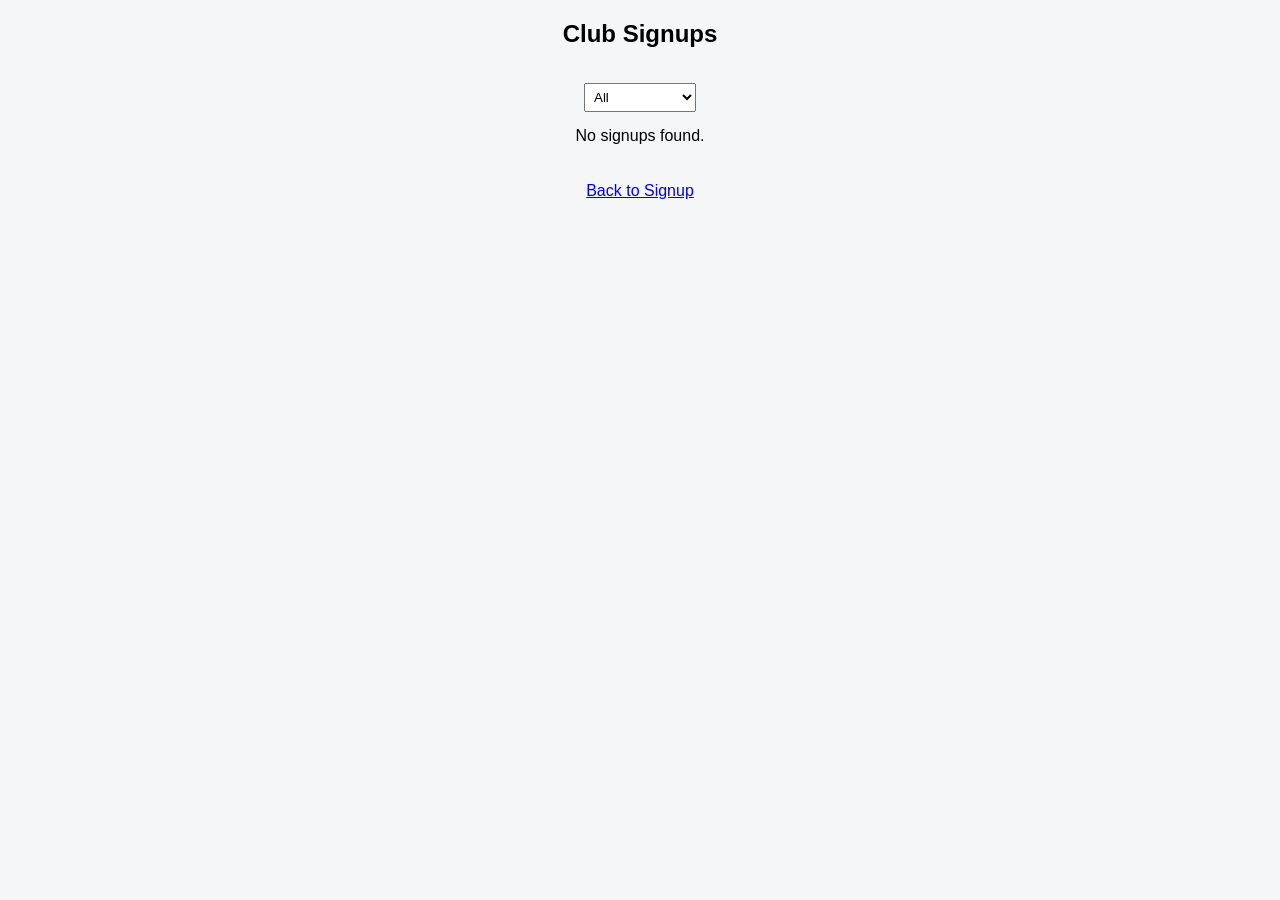
<file: public/viewSignUps.html>
<!DOCTYPE html>
<html>
<head>
<meta charset="UTF-8">
<title>View Signups</title>

<style>
body {
    font-family: Arial;
    text-align: center;
    background-color: #f4f6f8;
}

table {
    margin: auto;
    border-collapse: collapse;
    width: 90%;
    background-color: #fff;
}

th, td {
    border: 1px solid black;
    padding: 8px;
}

th {
    background-color: #4a76d1;
    color: white;
}

select {
    margin: 15px;
    padding: 5px;
}
</style>

<script>
function loadSignups(){
    let records = localStorage.getItem("signups");

    if(records === null){
        document.getElementById("output").innerHTML = "No signups found.";
        document.getElementById("total").innerHTML = "";
        return;
    }

    records = JSON.parse(records);

    let selectedClub = document.getElementById("filter").value;

    let filtered = records;

    if(selectedClub !== "All"){
        filtered = records.filter(r => r.club === selectedClub);
    }

    if(filtered.length === 0){
        document.getElementById("output").innerHTML = "No signups for this club.";
        document.getElementById("total").innerHTML = "Total: 0";
        return;
    }

    let html = "<table>";
    html += "<tr><th>ID</th><th>Name</th><th>Birthday</th><th>Email</th><th>Mobile</th><th>Grade</th><th>Status</th><th>Club</th><th>Reason</th></tr>";

    filtered.forEach(r => {
        html += `<tr>
                    <td>${r.id}</td>
                    <td>${r.fullname}</td>
                    <td>${r.birthday}</td>
                    <td>${r.email}</td>
                    <td>${r.mobile}</td>
                    <td>${r.grade}</td>
                    <td>${r.status}</td>
                    <td>${r.club}</td>
                    <td>${r.reason}</td>
                 </tr>`;
    });

    html += "</table>";

    document.getElementById("output").innerHTML = html;
    document.getElementById("total").innerHTML = "Total: " + filtered.length;
}
</script>

</head>

<body onload="loadSignups()">

<h2>Club Signups</h2>

<select id="filter" onchange="loadSignups()">
    <option value="All">All</option>
    <option value="Bake Club">Bake Club</option>
    <option value="Computron">Computron</option>
    <option value="Himig Agham">Himig Agham</option>
</select>

<div id="output"></div>

<h3 id="total"></h3>

<br>
<a href="index.html"> Back to Signup</a>

</body>
</html>
</file>
<file: 3rdGradedFolder/style.css>
@import url('https://fonts.googleapis.com/css2?family=Poppins:wght@300;400;600&display=swap');

html, body {
  height: 100%;
  width: 100%;
  margin: 0;
  padding: 0;
  font-family: 'Poppins', sans-serif;
  background: linear-gradient(135deg, #E6E6FA 0%, #D8BFD8 100%);
  color: #4B0082;
}

/* edit: navigation stay at top and matches the theme */
nav {
  width: 100%;
  background-color: #4B3791;
  position: fixed;
  top: 0;
  left: 0;
  z-index: 1000;
  box-shadow: 0 2px 10px rgba(0,0,0,0.1);
}

/* edit: changed block to inline-block so links stay on one line */
nav a {
  display: inline-block;
  color: #F3E5F5;
  text-align: center;
  padding: 14px 20px;
  text-decoration: none;
  transition: 0.3s;
}

/* edit: removed space in "a :hover" so the link itself reacts */
nav a:hover {
  background-color: #7B61FF;
  color: white;
}

header {
  padding: 80px 2% 20px 2%;
  text-align: center;
}

header h1 {
  color: #2D1B4D;
  border-bottom: 2px solid #7B61FF;
  display: inline-block;
  padding-bottom: 5px;
}

section {
  padding: 20px 5%;
}

#coordinatePlane {
  position: relative;
  height: 400px;
  width: 400px;
  border: 2px solid #4B3791;
  background-color: rgba(255, 255, 255, 0.7);
  margin: 20px auto;
  border-radius: 8px;
  box-shadow: 0 4px 15px rgba(0,0,0,0.1);
}

/* edit: point is absolute and looks like a glowing dot */
.point {
  position: absolute;
  height: 10px;
  width: 10px;
  background-color: #FF1493;
  border-radius: 50%;
  box-shadow: 0 0 8px #FF1493;
  z-index: 5;
}

.axis {
  position: absolute;
  background-color: #4B3791;
}

#xAxis {
  left: 0;
  top: 200px;
  width: 100%;
  height: 2px;
}

#yAxis {
  left: 200px;
  bottom: 0;
  width: 2px;
  height: 100%;
}

table {
  width: 80%;
  margin: 30px auto;
  border-collapse: collapse;
  background-color: white;
  border-radius: 8px;
  overflow: hidden;
  box-shadow: 0 4px 12px rgba(0,0,0,0.1);
}

th, td {
  padding: 15px;
  text-align: center;
  border: 1px solid #DCD0FF;
}

.rColor {
  background-color: #7B61FF;
  color: white;
}

footer {
  width: 100%;
  background-color: rgba(75, 55, 145, 0.1);
  text-align: center;
  padding: 30px 0;
  margin-top: 40px;
}

.icon {
  width: 32px;
  height: 32px;
  display: inline-block;
  background: url('images/sprites.png') no-repeat;
  margin: 0 10px;
  filter: drop-shadow(0 2px 4px rgba(0,0,0,0.2));
}

.facebook { background-position: -226px -129px; }
.twitter { background-position: -340px -129px; }
.github { background-position: -456px -129px; }

.facebook:hover { background-position: -226px -55px; }
.twitter:hover { background-position: -340px -54px; }
.github:hover { background-position: -456px -54px; }
</file>
